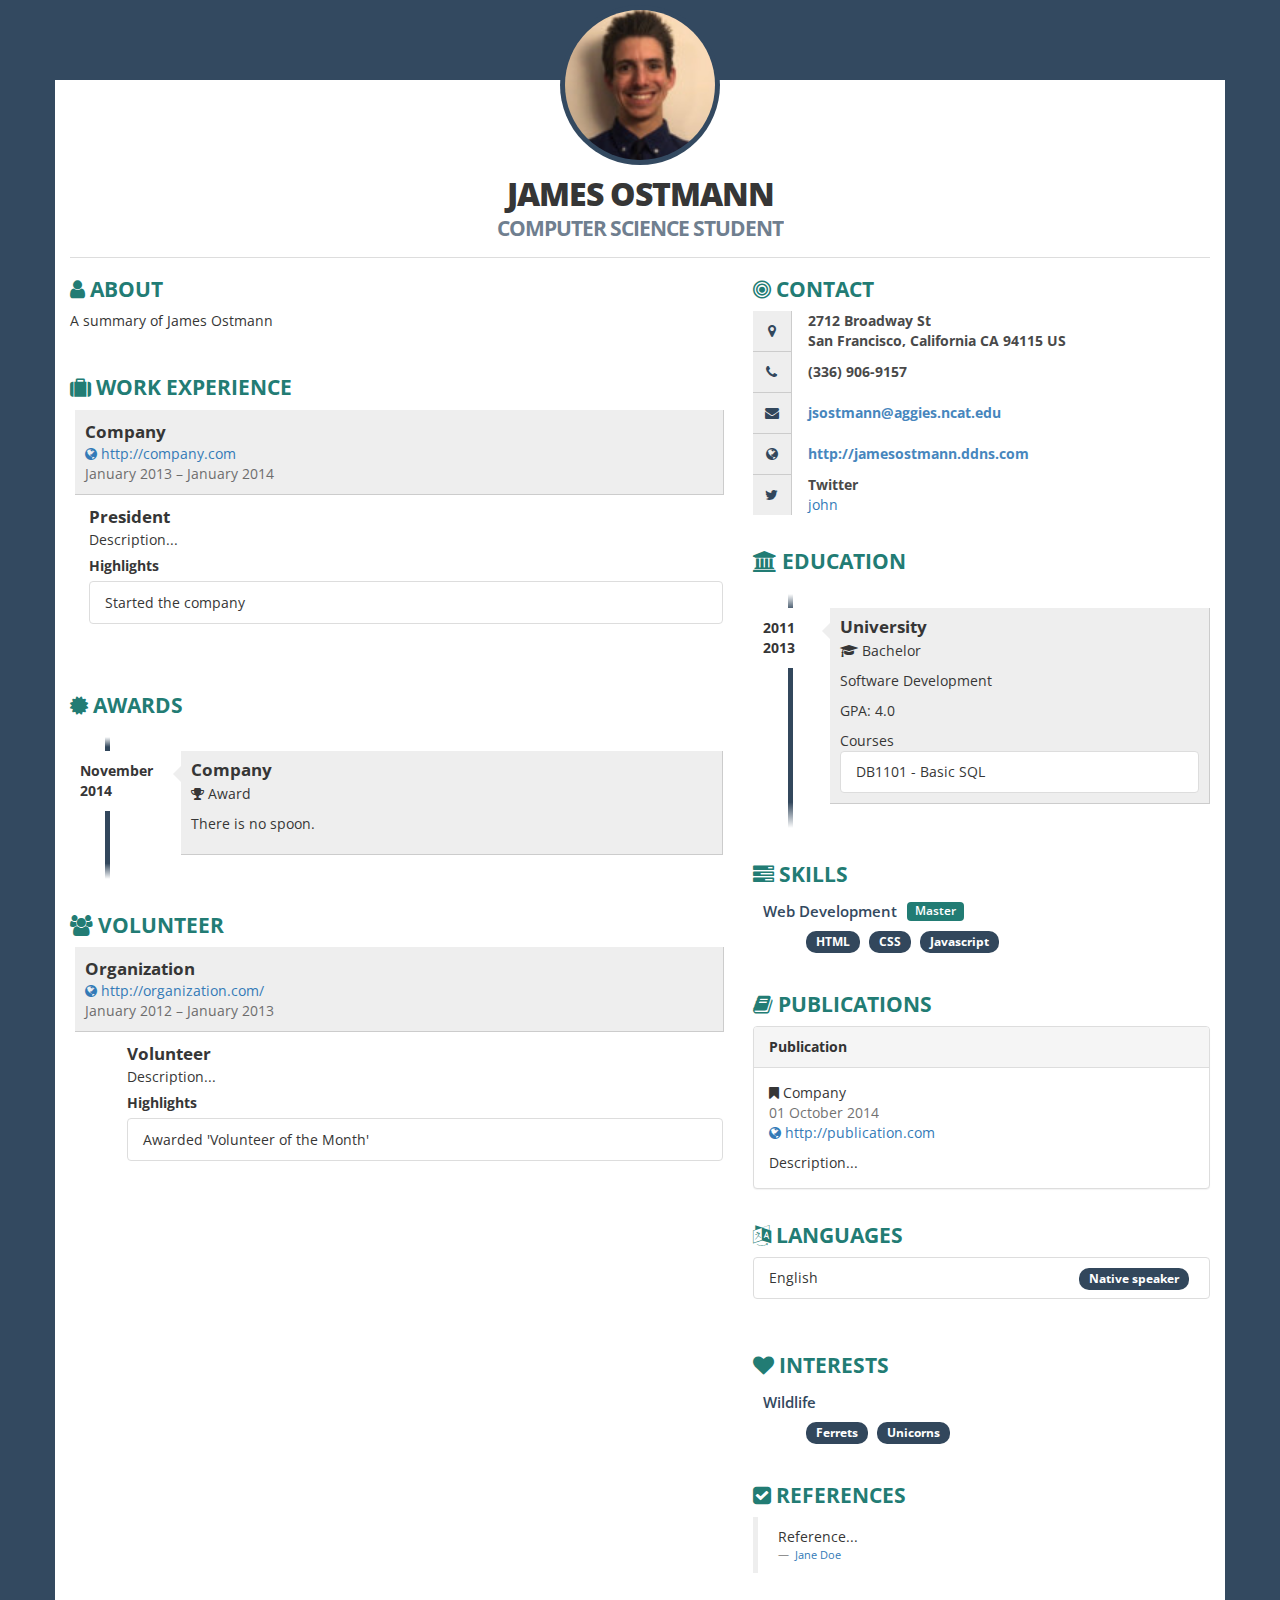
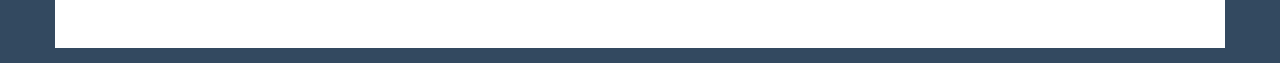
<file: public/html/resume.html>
<!DOCTYPE html>
<html lang="en">
  <head>
    <meta http-equiv="Content-Type" content="text/html; charset=UTF-8">
    <meta charset="utf-8">
    <meta http-equiv="X-UA-Compatible" content="IE=edge,chrome=1">
    <meta name="viewport" content="width=device-width, initial-scale=1">
    <title>Resume of James Ostmann</title>
    <link href="https://maxcdn.bootstrapcdn.com/bootstrap/3.3.7/css/bootstrap.min.css" rel="stylesheet">
    <link href="https://maxcdn.bootstrapcdn.com/font-awesome/4.7.0/css/font-awesome.min.css" rel="stylesheet">
    <style type="text/css">
    @import url(https://fonts.googleapis.com/css?family=Open+Sans:400,600,700,800);
@charset "utf-8";
@-webkit-viewport   { width: device-width; }
@-moz-viewport      { width: device-width; }
@-ms-viewport       { width: device-width; }
@-o-viewport        { width: device-width; }
@viewport           { width: device-width; }

body{
  font-family: 'Open Sans', Arial, Tahoma;
  font-weight: 400;
  color: #363636;
  background: #334960;
}
blockquote {
  font-size: 1em;
}

.container{
  margin-top: 80px;
  margin-bottom: 15px;
  background: #fff;
}

#photo-header{
  margin-top: -75px;
}
#photo{
  width: 160px;
  height: 160px;
  border-radius: 50%;
  overflow: hidden;
  padding: 5px;
  background: #334960;
  display: inline-block;
}
#photo img{
  width: 150px;
  height: 150px;
  border-radius: 50%;
}
#text-header h1{
  margin: 0;
  padding: 0;
  font-size: 1.5em;
  font-weight: 700;
  text-transform: uppercase;
  letter-spacing: -1px;
}
#text-header h1::first-line{
  font-size: 1.5em;
  font-weight: 800;
  line-height: 1.5em;
}
#text-header h1 span{
  color: #334960;
  opacity: 0.7;
}
#text-header h1 sup{
  opacity: 0.5;
}
#text-header:after{
  width: 100%;
  height: 3px;
  border-bottom: 1px solid #ddd;
  margin-top: 15px;
  content: '';
  display: block;
}

.box{
  padding-bottom: 10px;
  margin-bottom: 25px;
}
.box h2{
  color: #227c74;
  font-size: 1.5em;
  font-weight: 700;
  text-transform: uppercase;
}

#awards,
#education{
  margin-top: 20px;
  margin-bottom: 0;
  position: relative;
  padding: 1em 0;
  list-style: none;
}
#awards:before,
#education:before {
  width: 5px;
  height: 100%;
  position: absolute;
  left: 35px;
  top: 0;
  content: ' ';
  display: block;
  background: #32475c;
  background: -moz-linear-gradient(top,  #ffffff 0%, #32475c 7%, #32475c 89%, #ffffff 100%);
  background: -webkit-gradient(linear, left top, left bottom, color-stop(0%,#ffffff), color-stop(7%,#32475c), color-stop(89%,#32475c), color-stop(100%,#ffffff));
  background: -webkit-linear-gradient(top,  #ffffff 0%,#32475c 7%,#32475c 89%,#ffffff 100%);
  background: -o-linear-gradient(top,  #ffffff 0%,#32475c 7%,#32475c 89%,#ffffff 100%);
  background: -ms-linear-gradient(top,  #ffffff 0%,#32475c 7%,#32475c 89%,#ffffff 100%);
  background: linear-gradient(to bottom,  #ffffff 0%,#32475c 7%,#32475c 89%,#ffffff 100%);
  filter: progid:DXImageTransform.Microsoft.gradient( startColorstr='#ffffff', endColorstr='#ffffff',GradientType=0 );
}
#awards li,
#education li{
  width: 100%;
  z-index: 2;
  position: relative;
  float: left;
}
#awards .year,
#education .year{
  width: 14%;
  background: #fff;
  padding: 10px;
  font-weight: 700;
  display: inline-block;
}
#awards .description,
#education .description{
  width: 83%;
  display: inline-block;
  background: #eee;
  margin-bottom: 10px;
  position: relative;
  padding: 10px;
  border-bottom: 1px solid #ccc;
  border-right: 1px solid #ccc;
}
#awards .description:after,
#education .description:after {
  content: '';
  position: absolute;
  top: 15px;
  right: 0;
  left: -16px;
  height: 0;
  width: 0;
  border: solid transparent;
  border-right-color: #eee;
  border-width: 8px;
  pointer-events: none;
}
#awards .description h3,
#education .description h3{
  font-size: 1.2em;
  margin: 0;
  padding: 0;
  font-weight: 700;
}
#awards .description p,
#education .description p{
  margin-top: 5px;
  padding: 0;
}

.job{
  margin-bottom: 15px;
}
.job .details {
  margin-left: 3%;
  width: 95%;
  padding: 10px;
  margin-bottom: 10px;
  background: #eee;
  border-bottom: 1px solid #ccc;
  border-right: 1px solid #ccc;
}
.job .where{
  font-size: 1.2em;
  font-weight: bold;
}
.job .year{
  opacity: 0.7;
}
.job .profession{
  font-size: 1.2em;
  font-weight: bold;
}
.job .description{
  line-height: 1.5em;
}
.job .highlights{
  padding: 5px 0;
  font-weight: bold;
}
.job .job-details {
  padding-left: 5%;
  width: 100%;
}
.publication {
  margin-bottom: 0;
}
.publication .name{
  font-size: 1em;
  font-weight: bold;
}
.publication .year{
    opacity: 0.7;
}
.publication p{
  margin: 0;
  padding-top: 10px;
}

.contact-item{
  width: 100%;
  float: left;
}
.contact-item .icon{
  padding: 10px;
  border-right: 1px solid #ccc;
  border-bottom: 1px solid #ccc;
  color: #32475c;
  background: #eee;
}
.contact-item:last-child .icon{
  border-bottom: none;
}
.contact-item .title{
  width: 80%;
  width: calc(100% - 55px);
  font-weight: 700;
  opacity: 0.9;
}
.contact-item .title.only{
  margin-top: 10px;
}
.contact-item .description{
  width: 80%;
  width: calc(100% - 55px);
  color: #334960;
}

.item-interests,
.item-skills{
  height: 30px;
  color: #334960;
  padding: 5px 10px;
  margin-bottom: 5px;
  white-space: nowrap;
  overflow: hidden;
  text-overflow: ellipsis;
  font-size: 1.1em;
  font-weight: 600;
}
.interest,
.skill{
  color: #fff;
  display: inline-block;
  margin-right: 5px;
  margin-bottom: 5px;
  padding: 5px 10px;
  background: #32475c;
  position: relative;
  font-size: .85em;
}
.skill-level {
  background-color: #227c74;
  border-radius: 4px;
  color: #fff;
  padding: 1px 8px;
  font-size: .75em;
  position: absolute;
  margin: 1px 10px;
}

#language-skills .skill{
  margin: 10px 0;
  padding-bottom: 10px;
  border-bottom: 1px solid #eee;
}

    </style>
    <style type="text/css" media="print">
    body {
  font-size: .95em;
  -webkit-print-color-adjust: exact;
}

a[href]:after {
  content: none !important;
}

#photo{
  display: none;
}

.box {
  margin-bottom: -10px;
}

blockquote,
#education,
#awards,
.contact-item,
.publication,
.skills,
.interests {
  page-break-inside: avoid;
}

.col-sm-5{
  width: 40%;
  padding: 0 15px;
}

.col-sm-7{
  width: 60%;
  padding: 0 15px;
}

.skills .col-sm-offset-1,
.interests .col-sm-offset-1{
  margin-top: -10px;
  margin-bottom: 5px;
}

#education {
  margin: 0;
  margin-bottom: -20px;
}
#awards:before,
#education:before {
  background: none;
}

#awards .description,
#education .description,
.job .details {
  border: 1px solid #eee;
}
.publication,
.publication .panel-heading,
.publication .name{
  margin: 0;
  padding: 0 5px;
  border: none;
}
.publication .panel-body {
  padding: 0 10px;
  margin: 0;
}

.badge {
  margin: 0;
}

.list-group-item{
  border: none;
  margin: 0;
  padding: 5px 15px;
}
.list-group-item:after{
  content: '';
  position: absolute;
  top: 8px;
  right: 0;
  left: -1px;
  height: 0;
  width: 0;
  border: solid transparent;
  border-right-color: #999;
  border-width: 4px;
  pointer-events: none;
 }

    </style>
  </head>
  <body>
    <div class="container">
      <div class="row">
        <div class="col-xs-12">
          <div id="photo-header" class="text-center">
            <!-- PHOTO (AVATAR) -->
            <div id="photo">
              <img src="../assets/me.jpg" alt="avatar">
            </div>
            <div id="text-header" >
              <h1>James Ostmann<br><span>Computer Science Student</span></h1>
            </div>
          </div>
        </div>
      </div>
      <div class="row">
        <div class="col-xs-12 col-sm-7">
          <!-- ABOUT ME -->
          <div class="box">
            <h2><i class="fa fa-user ico"></i> About</h2>
            <p>A summary of James Ostmann</p>
          </div>
          <!-- WORK EXPERIENCE -->
          <div class="box">
            <h2><i class= "fa fa-suitcase ico"></i> Work Experience</h2>
              <div class="job clearfix">
                <div class="row">
                  <div class="details">
                    <div class="where">Company</div>
                    <div class="address">
                      <a href="http:&#x2F;&#x2F;company.com" target= "_blank"><i class="fa fa-globe ico"></i> http:&#x2F;&#x2F;company.com</a>
                    </div>
                    <div class="year">January 2013 – January 2014</div>
                  </div>
                </div>
                <div class="row">
                  <div class="job-details col-xs-11">
                    <div class="profession">President</div>
                    <div class="description">
                      Description...
                      <div class="highlights">Highlights</div>
                      <ul class="list-group">
                        <li class="list-group-item">Started the company</li>
                      </ul>
                    </div>
                  </div>
                </div>
              </div>
          </div>
          <!-- AWARDS -->
          <div class="box">
            <h2><i class="fa fa-certificate ico"></i> Awards</h2>
            <ul id="awards" class="clearfix">
              <li>
                <div class="year pull-left">November  2014</div>
                <div class="description pull-right">
                  <h3>Company</h3>
                  <p><i class="fa fa-trophy ico"></i> Award</p>
                  <p>There is no spoon.</p>
                </div>
              </li>
            </ul>
          </div>
          <!-- VOLUNTEER -->
          <div class="box">
            <h2><i class= "fa fa-group ico"></i> Volunteer</h2>
              <div class="job clearfix">
                <div class="row">
                  <div class="details">
                    <div class="where">Organization</div>
                    <div class="address">
                      <a href="http:&#x2F;&#x2F;organization.com&#x2F;" target= "_blank"><i class="fa fa-globe ico"></i> http:&#x2F;&#x2F;organization.com&#x2F;</a>
                    </div>
                    <div class="year">January 2012 – January 2013</div>
                  </div>
                </div>
                <div class="row">
                  <div class="col-xs-11 pull-right">
                    <div class="profession">Volunteer</div>
                    <div class="description">
                      Description...
                      <div class="highlights">Highlights</div>
                      <ul class="list-group">
                        <li class="list-group-item">Awarded 'Volunteer of the Month'</li>
                      </ul>
                    </div>
                  </div>
                </div>
              </div>
          </div>
        </div>
        <div class="col-xs-12 col-sm-5">
          <!-- CONTACT -->
          <div class="box clearfix">
            <h2><i class="fa fa-bullseye ico"></i> Contact</h2>
            <div class="contact-item">
              <div class="icon pull-left text-center"><span class="fa fa-map-marker fa-fw"></span></div>
              <div class="title pull-right">2712 Broadway St</div>
              <div class="title  pull-right">San Francisco, California CA 94115 US</div>
            </div>
            <div class="contact-item">
              <div class="icon pull-left text-center"><span class="fa fa-phone fa-fw"></span></div>
              <div class="title only pull-right">(336) 906-9157</div>
            </div>
            <div class="contact-item">
              <div class="icon pull-left text-center"><span class="fa fa-envelope fa-fw"></span></div>
              <div class="title only pull-right"><a href="mailto:jsostmann@aggies.ncat.edu" target="_blank">jsostmann@aggies.ncat.edu</a></div>
            </div>
            <div class="contact-item">
              <div class="icon pull-left text-center"><span class="fa fa-globe fa-fw"></span></div>
              <div class="title only pull-right"><a href="http:&#x2F;&#x2F;jamesostmann.ddns.com" target="_blank">http:&#x2F;&#x2F;jamesostmann.ddns.com</a></div>
            </div>
            <div class="contact-item">
              <div class="icon pull-left text-center"><span class="fa fa-twitter fa-fw"></span></div>
              <div class="title pull-right">Twitter</div>
              <div class="description pull-right"><a href="http:&#x2F;&#x2F;twitter.com&#x2F;john" target="_blank">john</a></div>
            </div>
          </div>
          <!-- EDUCATION -->
          <div class="box">
            <h2><i class="fa fa-university ico"></i> Education</h2>
            <ul id="education" class="clearfix">
              <li>
                <div class="year pull-left">2011 2013</div>
                <div class="description pull-right">
                  <h3>University</h3>
                  <p><i class= "fa fa-graduation-cap ico"></i> Bachelor</p>
                  <p>Software Development</p>
                  <p>
                    GPA: 4.0
                  </p>
                    <div>Courses</div>
                    <ul class="list-group">
                      <li class="list-group-item">DB1101 - Basic SQL</li>
                    </ul>
                </div>
              </li>
            </ul>
          </div>
          <!-- SKILLS -->
          <div class="box">
            <h2><i class="fa fa-tasks ico"></i> Skills</h2>
            <div class="skills clearfix">
              <div class="item-skills">
                  Web Development
                  <span class="skill-level">Master</span>
              </div>
              <div class="col-sm-offset-1 col-sm-12 clearfix">
                <span class= "skill badge">HTML</span>
                <span class= "skill badge">CSS</span>
                <span class= "skill badge">Javascript</span>
              </div>
            </div>
          </div>
          <!-- PUBLICATIONS -->
          <div class="box">
            <h2><i class="fa fa-book ico"></i> Publications</h2>
            <div class="publication panel panel-default">
              <div class="panel-heading">
                <div class="name panel-title">Publication</div>
              </div>
              <div class="panel-body">
                <div class="publisher"><i class= "fa fa-bookmark ico"></i> Company</div>
                <div class="year">01 October  2014</div>
                <div class="address">
                  <a href="http:&#x2F;&#x2F;publication.com" target= "_blank"><i class="fa fa-globe ico"></i> http:&#x2F;&#x2F;publication.com</a>
                </div>
                <p>Description...</p>
              </div>
            </div>
          </div>
          <!-- LANGUAGES -->
          <div class="box">
            <h2><i class="fa fa-language ico"></i> Languages</h2>
            <ul class="list-group">
              <li class=" list-group-item">English<span class="skill badge pull-right">Native speaker</span></li>
            </ul>
          </div>
          <!-- HOBBIES -->
          <div class="box">
            <h2><i class="fa fa-heart ico"></i> Interests</h2>
            <div class="interests clearfix">
              <div class="item-interests">
                  Wildlife
              </div>
              <div class="col-sm-offset-1 col-sm-12 clearfix">
                <span class= "interest badge">Ferrets</span>
                <span class= "interest badge">Unicorns</span>
              </div>
            </div>
          </div>
          <div class="box">
            <h2><i class= "fa fa-check-square ico"></i> References</h2>
            <blockquote>
              <div>Reference...</div>
              <footer>
                <a href="" target= "_blank">Jane Doe</a>
              </footer>
            </blockquote><br>
          </div>
        </div>
      </div>
    </div>

  </body>
</html>
</file>
